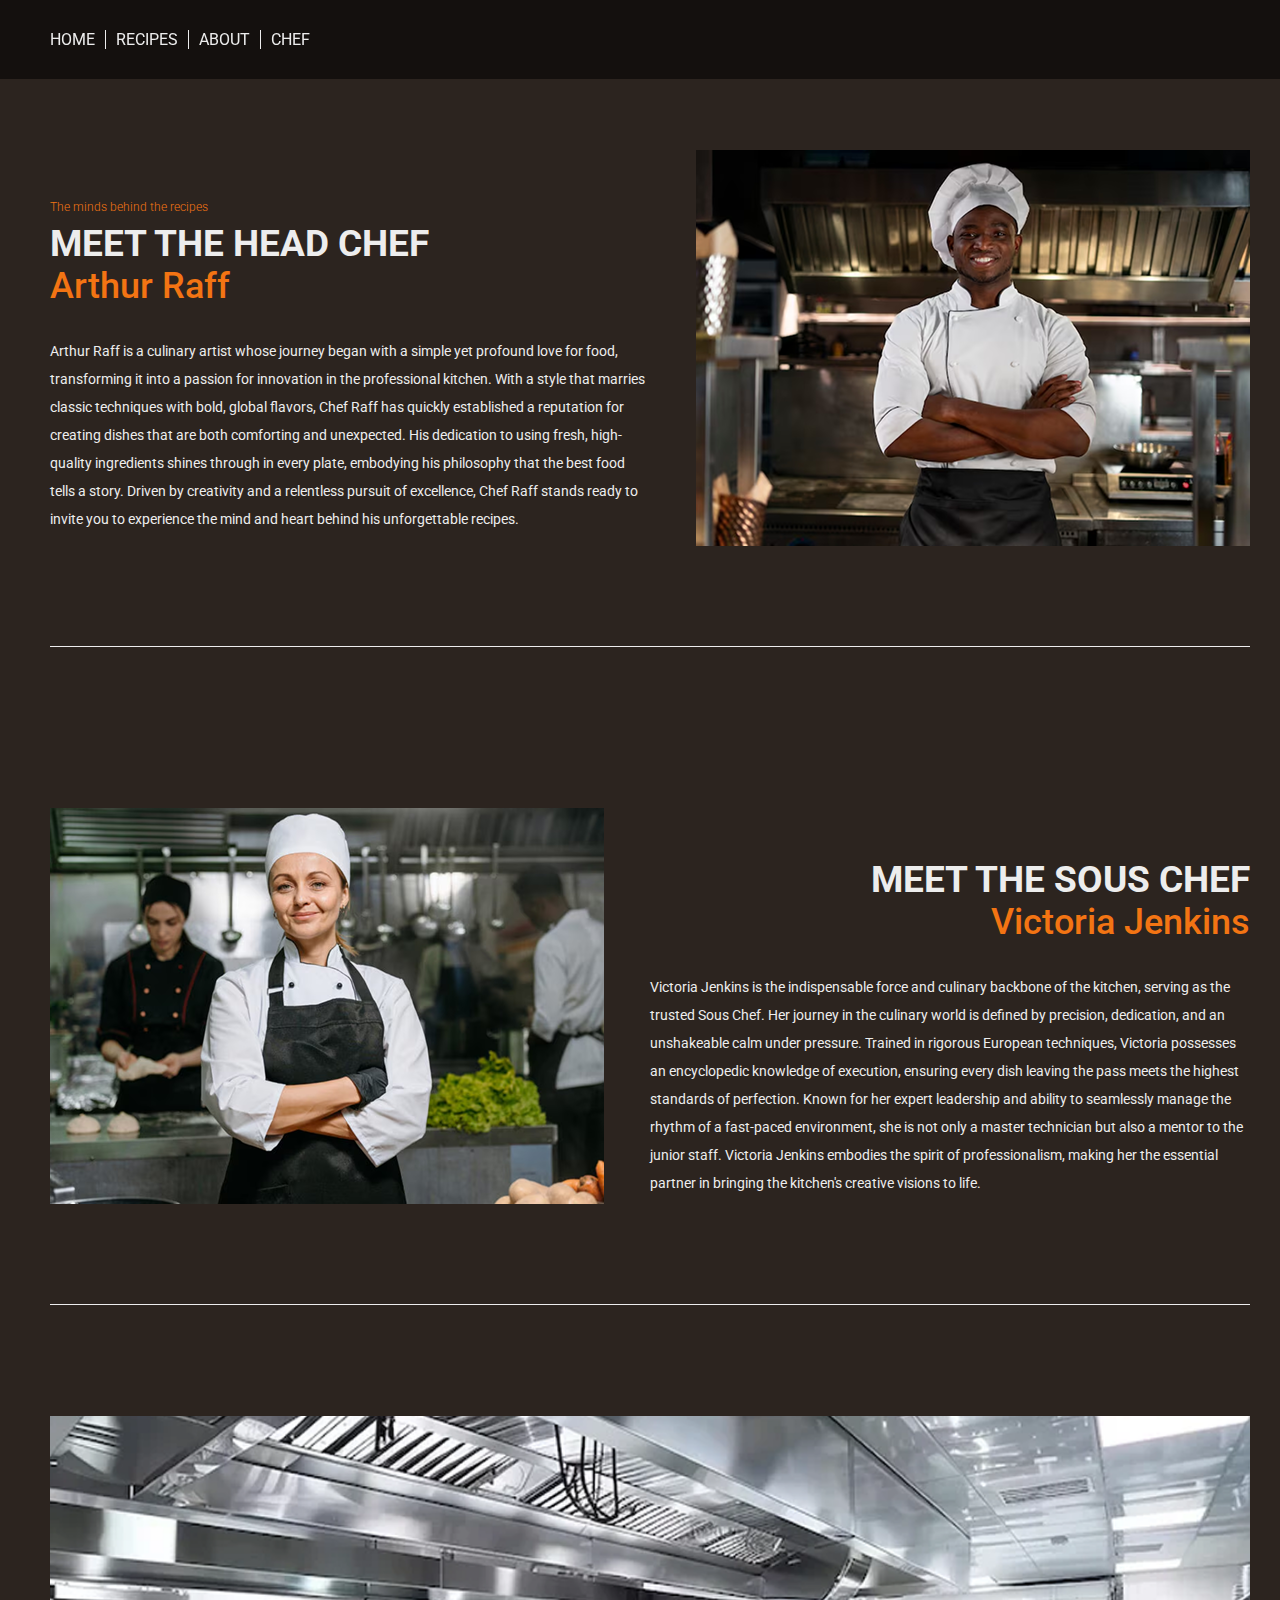
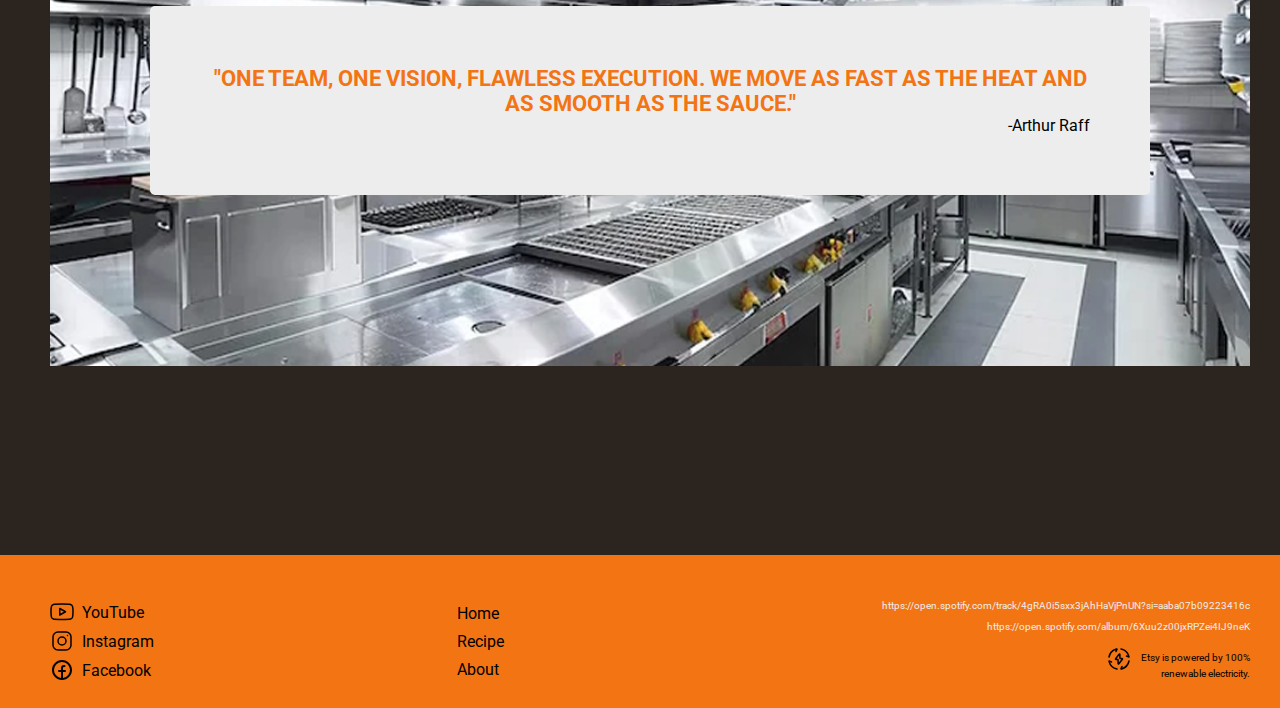
<file: chef.html>
<!DOCTYPE html>
<html lang="en">

<head>
    <meta charset="UTF-8">
    <meta name="viewport" content="width=device-width, initial-scale=1.0">
    <title>Chef Page</title>
    <link rel="stylesheet" href="css/main-page.css">
</head>

<body>
    <div class="container">
        <!--navigation-->
        <nav class="navigation fixed">
            <div class="menu-container">
                <ul>
                    <li>
                        <a href="index.html">Home</a>

                    </li>
                    <li>
                        <a href="recipe-details.html">Recipes</a>

                    </li>
                    <li>
                        <a href="search-page.html">About</a>

                    </li>
                    <li>
                        <a href="chef.html">Chef</a>

                    </li>
                </ul>

            </div>
        </nav>
        <!--header/hero area-->
        <header class="hero-chef">
            <div class="hero-container-chef">
                <div class="hero-text-chef">
                    <h4>The minds behind the recipes</h4>
                    <h1>MEET THE HEAD CHEF</h1>
                    <h2>Arthur Raff</h2>
                    <p>Arthur Raff is a culinary artist whose journey began with a simple yet profound love for food,
                        transforming it into a passion for innovation in the professional kitchen. With a style that
                        marries classic techniques with bold, global flavors, Chef Raff has quickly established a
                        reputation for creating dishes that are both comforting and unexpected. His dedication to using
                        fresh, high-quality ingredients shines through in every plate, embodying his philosophy that the
                        best food tells a story. Driven by creativity and a relentless pursuit of excellence, Chef Raff
                        stands ready to invite you to experience the mind and heart behind his unforgettable recipes.
                    </p>

                </div>
                <div class="hero_chef_image">
                    <img src="css/Img/chefh.png" alt="Chef">
                </div>

                <div class="chef_page_headline">

                </div>
            </div>
        </header>
        <!-- second chef -->
        <section class="hero-chef">

            <div class="hero-container-chef-sec">
                <div class="hero_chef_image_sec">
                    <img src="css/Img/chefs.png" alt="Chef Sous">
                </div>
                <div class="hero-text-chef-sec">
<div class="hero-text-chef-sec-top">
    <h1>MEET THE SOUS CHEF</h1>
                    <h2>Victoria Jenkins</h2>
</div>
                    
                    <p>Victoria Jenkins is the indispensable force and culinary backbone of the kitchen, serving as the
                        trusted Sous Chef. Her journey in the culinary world is defined by precision, dedication, and an
                        unshakeable calm under pressure. Trained in rigorous European techniques, Victoria possesses an
                        encyclopedic knowledge of execution, ensuring every dish leaving the pass meets the highest
                        standards of perfection. Known for her expert leadership and ability to seamlessly manage the
                        rhythm of a fast-paced environment, she is not only a master technician but also a mentor to the
                        junior staff. Victoria Jenkins embodies the spirit of professionalism, making her the essential
                        partner in bringing the kitchen's creative visions to life.
                    </p>

                </div>


                <div class="chef_page_headline">

                </div>
            </div>
        </section>

        <section class="section-kitchen">
            <div class="section-kitchen-image"> </div>
                <div class="section-kitchen-block">
                     <div class="section-kitchen-text">
                <h2>"ONE TEAM, ONE VISION, FLAWLESS EXECUTION. WE MOVE AS FAST AS THE HEAT AND AS SMOOTH AS THE SAUCE."</h2>
                <p>-Arthur Raff</p>
            </div>
                </div>
                
           
           
        
           
        </section>
   

    <!--footer-->
       <section class="footer">
            <div class="footer_block_color">
                <div class="footer_all">

                    <div class="footer_block_left">

                        <p><svg xmlns="http://www.w3.org/2000/svg" width="24" height="24" viewBox="0 0 24 24">
                                <path fill="none" stroke="currentColor" stroke-linejoin="round" stroke-miterlimit="10"
                                    stroke-width="1.5"
                                    d="M22.54 6.42a2.77 2.77 0 0 0-1.945-1.957C18.88 4 12 4 12 4s-6.88 0-8.595.463A2.77 2.77 0 0 0 1.46 6.42C1 8.148 1 11.75 1 11.75s0 3.602.46 5.33a2.77 2.77 0 0 0 1.945 1.958C5.121 19.5 12 19.5 12 19.5s6.88 0 8.595-.462a2.77 2.77 0 0 0 1.945-1.958c.46-1.726.46-5.33.46-5.33s0-3.602-.46-5.33ZM9.75 15.021V8.48l5.75 3.271z" />
                            </svg>YouTube</p>

                        <p> <svg xmlns="http://www.w3.org/2000/svg" width="24" height="24" viewBox="0 0 24 24">
                                <g fill="none" stroke="currentColor" stroke-width="1.5">
                                    <path stroke-linecap="round" stroke-linejoin="round"
                                        d="M12 16a4 4 0 1 0 0-8a4 4 0 0 0 0 8" />
                                    <path d="M3 16V8a5 5 0 0 1 5-5h8a5 5 0 0 1 5 5v8a5 5 0 0 1-5 5H8a5 5 0 0 1-5-5Z" />
                                    <path stroke-linecap="round" stroke-linejoin="round" d="m17.5 6.51l.01-.011" />
                                </g>
                            </svg>Instagram</p>


                        <p><svg xmlns="http://www.w3.org/2000/svg" width="24" height="24" viewBox="0 0 24 24">
                                <g fill="none" fill-rule="evenodd">
                                    <path
                                        d="m12.593 23.258l-.011.002l-.071.035l-.02.004l-.014-.004l-.071-.035q-.016-.005-.024.005l-.004.01l-.017.428l.005.02l.01.013l.104.074l.015.004l.012-.004l.104-.074l.012-.016l.004-.017l-.017-.427q-.004-.016-.017-.018m.265-.113l-.013.002l-.185.093l-.01.01l-.003.011l.018.43l.005.012l.008.007l.201.093q.019.005.029-.008l.004-.014l-.034-.614q-.005-.018-.02-.022m-.715.002a.02.02 0 0 0-.027.006l-.006.014l-.034.614q.001.018.017.024l.015-.002l.201-.093l.01-.008l.004-.011l.017-.43l-.003-.012l-.01-.01z" />
                                    <path fill="currentColor"
                                        d="M4 12a8 8 0 1 1 9 7.938V14h2a1 1 0 1 0 0-2h-2v-2a1 1 0 0 1 1-1h.5a1 1 0 1 0 0-2H14a3 3 0 0 0-3 3v2H9a1 1 0 1 0 0 2h2v5.938A8 8 0 0 1 4 12m8 10c5.523 0 10-4.477 10-10S17.523 2 12 2S2 6.477 2 12s4.477 10 10 10" />
                                </g>
                            </svg>Facebook</p>
                    </div>




                    <div class="footer_block_center">
                        <p>Home</p>
                        <p>Recipe</p>
                        <p>About</p>
                    </div>

                    <div class="footer_block_right">
                        <div class="footer_block_right_white">
                        <p>https://open.spotify.com/track/4gRA0i5sxx3jAhHaVjPnUN?si=aaba07b09223416c</p>
                        <p>https://open.spotify.com/album/6Xuu2z00jxRPZei4IJ9neK</p>
                           
                        </div>

                        <div class="footer_block_right_end_svg">
                            <svg xmlns="http://www.w3.org/2000/svg" width="24" height="24" viewBox="0 0 24 24">
                                    <g fill="none" stroke="currentColor" stroke-linecap="round" stroke-width="1.5">
                                        <path
                                            d="M2 10c.78-3.816 3.67-6.87 7.406-7.91c.314-.087.47-.131.555-.038c.085.094.022.248-.102.558L9 4.5M14 2c3.816.78 6.87 3.67 7.91 7.406c.087.314.131.47.038.555c-.094.085-.248.022-.558-.102L19.5 9m2.5 5c-.78 3.816-3.67 6.87-7.406 7.91c-.314.087-.47.131-.555.038c-.085-.094-.022-.248.102-.558L15 19.5M10 22c-3.816-.78-6.87-3.67-7.91-7.406c-.087-.314-.131-.47-.038-.555c.094-.085.248-.022.558.102L4.5 15" />
                                        <path stroke-linejoin="round"
                                            d="m8.613 11.665l3.499-4.492c.274-.351.787-.132.787.336v3.476c0 .28.2.508.449.508h1.702c.386 0 .592.514.337.842l-3.499 4.492c-.274.351-.787.132-.787-.336v-3.476c0-.28-.2-.508-.449-.508H8.95c-.386 0-.593-.514-.337-.842" />
                                    </g></svg>
                                    <div class="footer_block_right_end">
                                <p>Etsy is powered by 100% </p>
                               <p1> renewable electricity.</p1>
                        </div>
                    </div>


                    </div>
                </div>
            </div>
    </div>


    </div>

    </section>



</body>

</html>
</file>
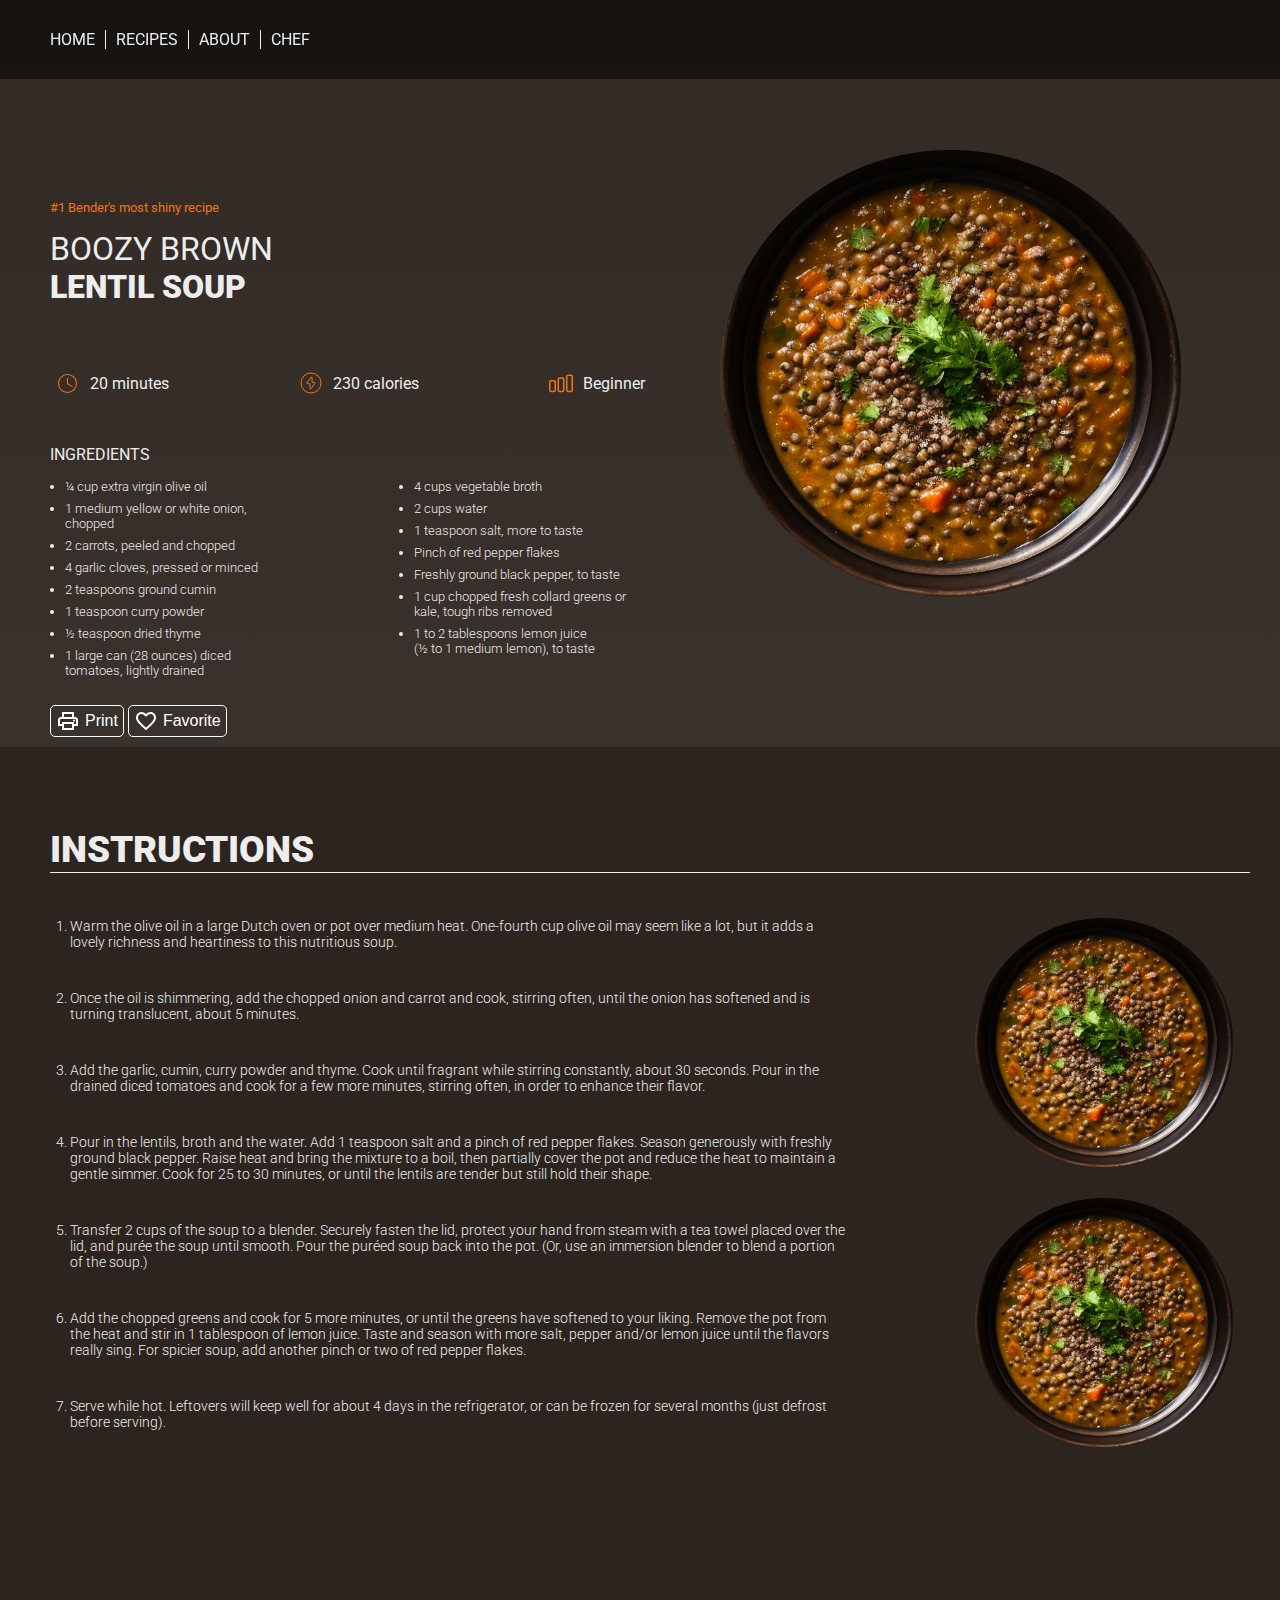
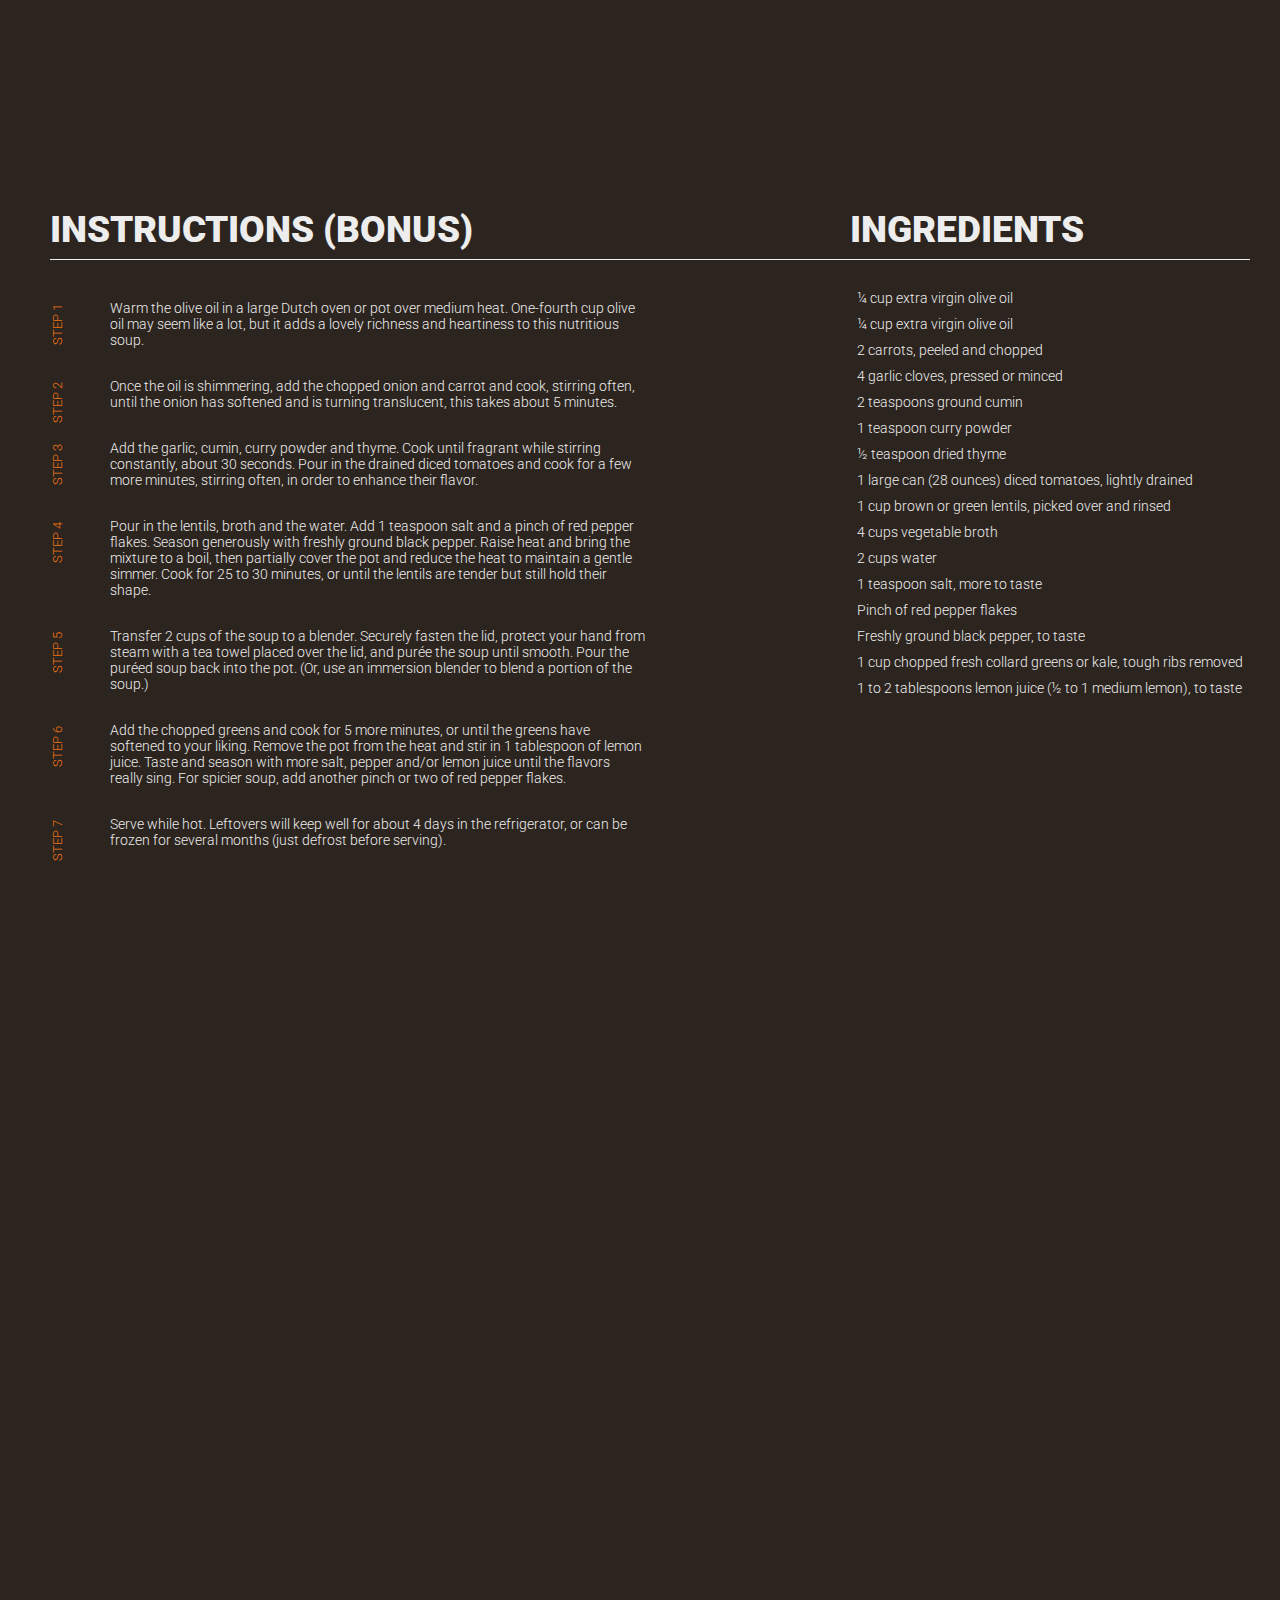
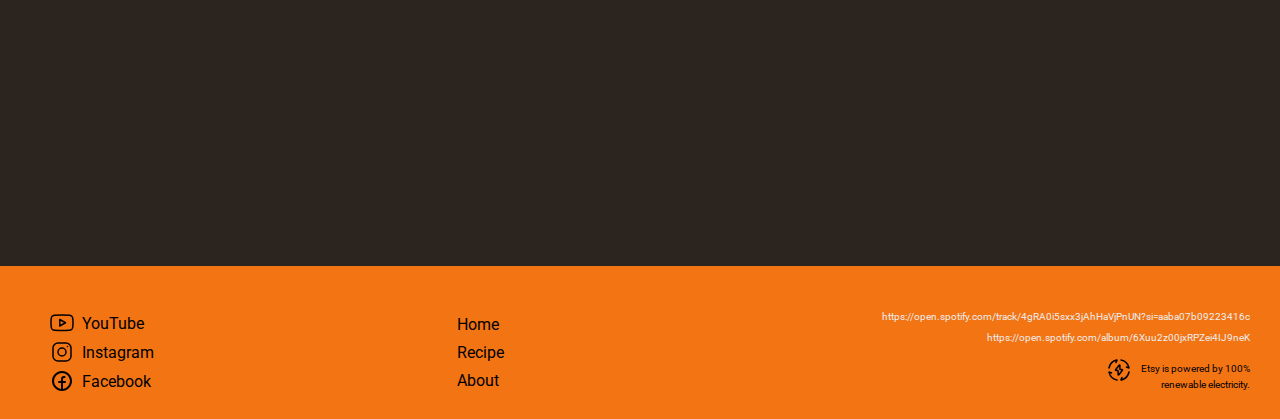
<file: recipe-details.html>
<!DOCTYPE html>
<html lang="en">

<head>
    <meta charset="UTF-8">
    <meta name="viewport" content="width=device-width, initial-scale=1.0">
    <title>Recipe details</title>
    <link rel="stylesheet" href="css/main-page.css">
</head>

<body>
    <div class="container">
        <!--navigation-->
        <nav class="navigation fixed">
            <div class="menu-container">
                <ul>
                   <li>
                        <a href="index.html">Home</a>

                    </li>
                    <li>
                        <a href="recipe-details.html">Recipes</a>

                    </li>
                    <li>
                        <a href="search-page.html">About</a>

                    </li>
                    <li>
                        <a href="chef.html">Chef</a>

                    </li>
                </ul>

            </div>
        </nav>
        <!--header/hero area-->
        <section class="hero_recipe">
            <div class="recipe-container">
                <div class="recipe-text">
                    <div class="top_orange_text">
                        <p>#1 Bender's most shiny recipe</p>
                    </div>

                    <h1>Boozy brown <br><span>Lentil soup</span></h1>
                    <div class="hero_recipe_svg">
                        <p><svg xmlns="http://www.w3.org/2000/svg" width="24" height="24" viewBox="0 0 24 24">
                                <path fill="#f37413"
                                    d="M11.5 3a9.5 9.5 0 0 1 9.5 9.5a9.5 9.5 0 0 1-9.5 9.5A9.5 9.5 0 0 1 2 12.5A9.5 9.5 0 0 1 11.5 3m0 1A8.5 8.5 0 0 0 3 12.5a8.5 8.5 0 0 0 8.5 8.5a8.5 8.5 0 0 0 8.5-8.5A8.5 8.5 0 0 0 11.5 4M11 7h1v5.42l4.7 2.71l-.5.87l-5.2-3z" />
                            </svg>
                            20 minutes</p>
                        <p><svg xmlns="http://www.w3.org/2000/svg" width="24" height="24" viewBox="0 0 24 24">
                                <g fill="none" stroke="#f37413" stroke-width="1">
                                    <circle cx="12" cy="12" r="10" />
                                    <path stroke-linecap="round" stroke-linejoin="round"
                                        d="m8.129 11.598l3.999-5.39c.313-.422.899-.16.899.402v4.172c0 .336.23.609.514.609h1.944c.442 0 .678.618.386 1.011l-3.999 5.39c-.313.422-.899.16-.899-.402v-4.172c0-.336-.23-.609-.514-.609H8.515c-.441 0-.677-.618-.385-1.011" />
                                </g>
                            </svg>230 calories</p>

                        <p><svg xmlns="http://www.w3.org/2000/svg" width="24" height="24" viewBox="0 0 56 56">
                                <path fill="#f37413"
                                    d="M44.849 49.456h5.95c3.438 0 5.201-1.653 5.201-4.914V13.07c0-3.262-1.763-4.937-5.2-4.937h-5.951c-3.438 0-5.201 1.675-5.201 4.937v31.47c0 3.263 1.762 4.915 5.2 4.915m.595-3.328c-1.697 0-2.292-.572-2.292-2.225V13.71c0-1.675.595-2.248 2.292-2.248h4.782c1.675 0 2.27.573 2.27 2.248v30.193c0 1.653-.595 2.226-2.27 2.226Zm-20.43 3.328h5.95c3.438 0 5.224-1.653 5.224-4.914V19.506c0-3.262-1.786-4.937-5.224-4.937h-5.95c-3.438 0-5.18 1.675-5.18 4.937v25.036c0 3.261 1.742 4.914 5.18 4.914m.595-3.328c-1.675 0-2.27-.572-2.27-2.225V20.145c0-1.675.595-2.248 2.27-2.248h4.782c1.697 0 2.292.573 2.292 2.248v23.758c0 1.653-.595 2.226-2.292 2.226ZM5.2 49.457h5.95c3.439 0 5.202-1.653 5.202-4.914V25.919c0-3.262-1.763-4.937-5.202-4.937H5.2c-3.437 0-5.2 1.675-5.2 4.938v18.623c0 3.261 1.763 4.914 5.201 4.914m.595-3.328c-1.697 0-2.292-.572-2.292-2.225V26.558c0-1.675.595-2.248 2.292-2.248h4.783c1.675 0 2.27.573 2.27 2.248v17.345c0 1.653-.595 2.226-2.27 2.226Z" />
                            </svg>Beginner</p>
                    </div>



                    <div class="recipe_block_ingredients">
                        <p>INGREDIENTS</p>
                        <div class="recipe_block_ingredients_first_list">

                            <ul>
                                <li>
                                    ¼ cup extra virgin olive oil
                                </li>
                                <li>
                                    1 medium yellow or white onion, chopped
                                </li>
                                <li>
                                    2 carrots, peeled and chopped
                                </li>
                                <li>
                                    4 garlic cloves, pressed or minced
                                </li>
                                <li>
                                    2 teaspoons ground cumin
                                </li>
                                <li>
                                    1 teaspoon curry powder
                                </li>
                                <li>
                                    ½ teaspoon dried thyme
                                </li>
                                <li>
                                    1 large can (28 ounces) diced tomatoes, lightly drained
                                </li>
                            </ul>


                            <ul>
                                <li>
                                    4 cups vegetable broth
                                </li>
                                <li>
                                    2 cups water
                                </li>
                                <li>
                                    1 teaspoon salt, more to taste
                                </li>
                                <li>
                                    Pinch of red pepper flakes
                                </li>
                                <li>
                                    Freshly ground black pepper, to taste
                                </li>
                                <li>
                                    1 cup chopped fresh collard greens or kale, tough ribs removed
                                </li>
                                <li>
                                    1 to 2 tablespoons lemon juice (½ to 1 medium lemon), to taste
                                </li>
                            </ul>
                        </div>
                        <div class="recipe_button">
                            <button>
                                <a href="PRINT"><svg xmlns="http://www.w3.org/2000/svg" width="24" height="24"
                                        viewBox="0 0 24 24">
                                        <path fill="currentColor"
                                            d="M16 8V5H8v3H6V3h12v5zM4 10h16zm14 2.5q.425 0 .713-.288T19 11.5t-.288-.712T18 10.5t-.712.288T17 11.5t.288.713t.712.287M16 19v-4H8v4zm2 2H6v-4H2v-6q0-1.275.875-2.137T5 8h14q1.275 0 2.138.863T22 11v6h-4zm2-6v-4q0-.425-.288-.712T19 10H5q-.425 0-.712.288T4 11v4h2v-2h12v2z" />
                                    </svg>Print</a>
                            </button>
                            <button>
                                <a href="PRINT"><svg xmlns="http://www.w3.org/2000/svg" width="24" height="24"
                                        viewBox="0 0 24 24">
                                        <path fill="currentColor"
                                            d="m12.1 18.55l-.1.1l-.11-.1C7.14 14.24 4 11.39 4 8.5C4 6.5 5.5 5 7.5 5c1.54 0 3.04 1 3.57 2.36h1.86C13.46 6 14.96 5 16.5 5c2 0 3.5 1.5 3.5 3.5c0 2.89-3.14 5.74-7.9 10.05M16.5 3c-1.74 0-3.41.81-4.5 2.08C10.91 3.81 9.24 3 7.5 3C4.42 3 2 5.41 2 8.5c0 3.77 3.4 6.86 8.55 11.53L12 21.35l1.45-1.32C18.6 15.36 22 12.27 22 8.5C22 5.41 19.58 3 16.5 3" />
                                    </svg>Favorite</a>
                            </button>
                        </div>

                    </div>
                </div>


    <div class="recipe_details_right">
        <div class="recipe_details_right_image">
          <img src="css/Img/bowl.png" alt="bowl">
        </div>
      </div>
            </div>

         

    </section>
        <section class="instructions_block">
            <div class="instructions_headline">
                INSTRUCTIONS
            </div>
            <div class="instructions_block_list">

                <ul>
                    <li>
                        Warm the olive oil in a large Dutch oven or pot over medium heat. One-fourth cup olive oil may
                        seem like a lot, but it adds a lovely richness and heartiness to this nutritious soup.
                    </li>
                    <li>
                        Once the oil is shimmering, add the chopped onion and carrot and cook, stirring often, until the
                        onion has softened and is turning translucent, about 5 minutes.
                    </li>
                    <li>
                        Add the garlic, cumin, curry powder and thyme. Cook until fragrant while stirring constantly,
                        about 30 seconds. Pour in the drained diced tomatoes and cook for a few more minutes, stirring
                        often, in order to enhance their flavor.
                    </li>
                    <li>
                        Pour in the lentils, broth and the water. Add 1 teaspoon salt and a pinch of red pepper flakes.
                        Season generously with freshly ground black pepper. Raise heat and bring the mixture to a boil,
                        then partially cover the pot and reduce the heat to maintain a gentle simmer. Cook for 25 to 30
                        minutes, or until the lentils are tender but still hold their shape.
                    </li>
                    <li>
                        Transfer 2 cups of the soup to a blender. Securely fasten the lid, protect your hand from steam
                        with a tea towel placed over the lid, and purée the soup until smooth. Pour the puréed soup back
                        into the pot. (Or, use an immersion blender to blend a portion of the soup.)
                    </li>
                    <li>
                        Add the chopped greens and cook for 5 more minutes, or until the greens have softened to your
                        liking. Remove the pot from the heat and stir in 1 tablespoon of lemon juice. Taste and season
                        with more salt, pepper and/or lemon juice until the flavors really sing. For spicier soup, add
                        another pinch or two of red pepper flakes.
                    </li>
                    <li>
                        Serve while hot. Leftovers will keep well for about 4 days in the refrigerator, or can be frozen
                        for several months (just defrost before serving).
                    </li>
                </ul>
       
            </div>     
            <div class="instructions_images">
        <div class="recipe_details_instructions_right_image">
          <img src="css/Img/bowl.png" alt="bowl">
        </div>
      
        <div class="recipe_details_instructions_right_image">
          <img src="css/Img/bowl.png" alt="bowl">
        </div>
            </div>        
         

        </section>

        <section class="instructions_ingredients">
            <div class="instructions_ingredients_headline">
                <span class="headline_left">INSTRUCTIONS (BONUS)</span>
                <span class="headline_right">INGREDIENTS</span>
            </div>
            

                <ul class="instructions_bonus_list">
                    <li><span class="step-list">STEP 1</span>
                        Warm the olive oil in a large Dutch oven or pot over medium heat. One-fourth cup olive oil may
                        seem like a lot, but it adds a lovely richness and heartiness to this nutritious soup.
                    </li>
                    <li><span class="step-list">STEP 2</span>
                        Once the oil is shimmering, add the chopped onion and carrot and cook, stirring often, until the
                        onion has softened and is turning translucent, this takes about 5 minutes.
                    </li>
                    <li><span class="step-list">STEP 3</span>
                        Add the garlic, cumin, curry powder and thyme. Cook until fragrant while stirring constantly,
                        about 30 seconds. Pour in the drained diced tomatoes and cook for a few more minutes, stirring
                        often, in order to enhance their flavor.
                    </li>
                    <li><span class="step-list">STEP 4</span>
                        Pour in the lentils, broth and the water. Add 1 teaspoon salt and a pinch of red pepper flakes.
                        Season generously with freshly ground black pepper. Raise heat and bring the mixture to a boil,
                        then partially cover the pot and reduce the heat to maintain a gentle simmer. Cook for 25 to 30
                        minutes, or until the lentils are tender but still hold their shape.
                    </li>
                    <li><span class="step-list">STEP 5</span>
                        Transfer 2 cups of the soup to a blender. Securely fasten the lid, protect your hand from steam
                        with a tea towel placed over the lid, and purée the soup until smooth. Pour the puréed soup back
                        into the pot. (Or, use an immersion blender to blend a portion of the soup.)
                    </li>
                    <li><span class="step-list">STEP 6</span>
                        Add the chopped greens and cook for 5 more minutes, or until the greens have softened to your
                        liking. Remove the pot from the heat and stir in 1 tablespoon of lemon juice. Taste and season
                        with more salt, pepper and/or lemon juice until the flavors really sing. For spicier soup, add
                        another pinch or two of red pepper flakes.
                    </li>
                    <li><span class="step-list">STEP 7</span>
                        Serve while hot. Leftovers will keep well for about 4 days in the refrigerator, or can be frozen
                        for several months (just defrost before serving).
                    </li>

                </ul>
            
<div class="ingredients_list">
    <ul>
        <li>
¼ cup extra virgin olive oil
        </li>
         <li>
            ¼ cup extra virgin olive oil
        </li>
         <li>
            2 carrots, peeled and chopped
        </li>
         <li>
           4 garlic cloves, pressed or minced
        </li>
         <li>
            2 teaspoons ground cumin
        </li>
         <li>
            1 teaspoon curry powder
        </li>
         <li>
            ½ teaspoon dried thyme
        </li>
         <li>
            1 large can (28 ounces) diced tomatoes, lightly drained
        </li>
         <li>
            1 cup brown or green lentils, picked over and rinsed

        </li>
         <li>
            4 cups vegetable broth

        </li>
         <li>
            2 cups water

        </li>
         <li>
            1 teaspoon salt, more to taste

        </li>
         <li>
            Pinch of red pepper flakes

        </li>
         <li>
            Freshly ground black pepper, to taste

        </li>
         <li>
            1 cup chopped fresh collard greens or kale, tough ribs removed

        </li>
         <li>
            1 to 2 tablespoons lemon juice (½ to 1 medium lemon), to taste

        </li>

    </ul>
    
</div>
       
            




        </section>

        <!--footer-->
        <section class="footer">
            <div class="footer_block_color">
                <div class="footer_all">

                    <div class="footer_block_left">

                        <p><svg xmlns="http://www.w3.org/2000/svg" width="24" height="24" viewBox="0 0 24 24">
                                <path fill="none" stroke="currentColor" stroke-linejoin="round" stroke-miterlimit="10"
                                    stroke-width="1.5"
                                    d="M22.54 6.42a2.77 2.77 0 0 0-1.945-1.957C18.88 4 12 4 12 4s-6.88 0-8.595.463A2.77 2.77 0 0 0 1.46 6.42C1 8.148 1 11.75 1 11.75s0 3.602.46 5.33a2.77 2.77 0 0 0 1.945 1.958C5.121 19.5 12 19.5 12 19.5s6.88 0 8.595-.462a2.77 2.77 0 0 0 1.945-1.958c.46-1.726.46-5.33.46-5.33s0-3.602-.46-5.33ZM9.75 15.021V8.48l5.75 3.271z" />
                            </svg>YouTube</p>

                        <p> <svg xmlns="http://www.w3.org/2000/svg" width="24" height="24" viewBox="0 0 24 24">
                                <g fill="none" stroke="currentColor" stroke-width="1.5">
                                    <path stroke-linecap="round" stroke-linejoin="round"
                                        d="M12 16a4 4 0 1 0 0-8a4 4 0 0 0 0 8" />
                                    <path d="M3 16V8a5 5 0 0 1 5-5h8a5 5 0 0 1 5 5v8a5 5 0 0 1-5 5H8a5 5 0 0 1-5-5Z" />
                                    <path stroke-linecap="round" stroke-linejoin="round" d="m17.5 6.51l.01-.011" />
                                </g>
                            </svg>Instagram</p>


                        <p><svg xmlns="http://www.w3.org/2000/svg" width="24" height="24" viewBox="0 0 24 24">
                                <g fill="none" fill-rule="evenodd">
                                    <path
                                        d="m12.593 23.258l-.011.002l-.071.035l-.02.004l-.014-.004l-.071-.035q-.016-.005-.024.005l-.004.01l-.017.428l.005.02l.01.013l.104.074l.015.004l.012-.004l.104-.074l.012-.016l.004-.017l-.017-.427q-.004-.016-.017-.018m.265-.113l-.013.002l-.185.093l-.01.01l-.003.011l.018.43l.005.012l.008.007l.201.093q.019.005.029-.008l.004-.014l-.034-.614q-.005-.018-.02-.022m-.715.002a.02.02 0 0 0-.027.006l-.006.014l-.034.614q.001.018.017.024l.015-.002l.201-.093l.01-.008l.004-.011l.017-.43l-.003-.012l-.01-.01z" />
                                    <path fill="currentColor"
                                        d="M4 12a8 8 0 1 1 9 7.938V14h2a1 1 0 1 0 0-2h-2v-2a1 1 0 0 1 1-1h.5a1 1 0 1 0 0-2H14a3 3 0 0 0-3 3v2H9a1 1 0 1 0 0 2h2v5.938A8 8 0 0 1 4 12m8 10c5.523 0 10-4.477 10-10S17.523 2 12 2S2 6.477 2 12s4.477 10 10 10" />
                                </g>
                            </svg>Facebook</p>
                    </div>




                    <div class="footer_block_center">
                        <p>Home</p>
                        <p>Recipe</p>
                        <p>About</p>
                    </div>

                    <div class="footer_block_right">
                        <div class="footer_block_right_white">
                        <p>https://open.spotify.com/track/4gRA0i5sxx3jAhHaVjPnUN?si=aaba07b09223416c</p>
                        <p>https://open.spotify.com/album/6Xuu2z00jxRPZei4IJ9neK</p>
                           
                        </div>

                        <div class="footer_block_right_end_svg">
                            <svg xmlns="http://www.w3.org/2000/svg" width="24" height="24" viewBox="0 0 24 24">
                                    <g fill="none" stroke="currentColor" stroke-linecap="round" stroke-width="1.5">
                                        <path
                                            d="M2 10c.78-3.816 3.67-6.87 7.406-7.91c.314-.087.47-.131.555-.038c.085.094.022.248-.102.558L9 4.5M14 2c3.816.78 6.87 3.67 7.91 7.406c.087.314.131.47.038.555c-.094.085-.248.022-.558-.102L19.5 9m2.5 5c-.78 3.816-3.67 6.87-7.406 7.91c-.314.087-.47.131-.555.038c-.085-.094-.022-.248.102-.558L15 19.5M10 22c-3.816-.78-6.87-3.67-7.91-7.406c-.087-.314-.131-.47-.038-.555c.094-.085.248-.022.558.102L4.5 15" />
                                        <path stroke-linejoin="round"
                                            d="m8.613 11.665l3.499-4.492c.274-.351.787-.132.787.336v3.476c0 .28.2.508.449.508h1.702c.386 0 .592.514.337.842l-3.499 4.492c-.274.351-.787.132-.787-.336v-3.476c0-.28-.2-.508-.449-.508H8.95c-.386 0-.593-.514-.337-.842" />
                                    </g></svg>
                                    <div class="footer_block_right_end">
                                <p>Etsy is powered by 100% </p>
                               <p1> renewable electricity.</p1>
                        </div>
                    </div>


                    </div>
                </div>
            </div>
    </div>


    </div>

    </section>

</body>

</html>
</file>
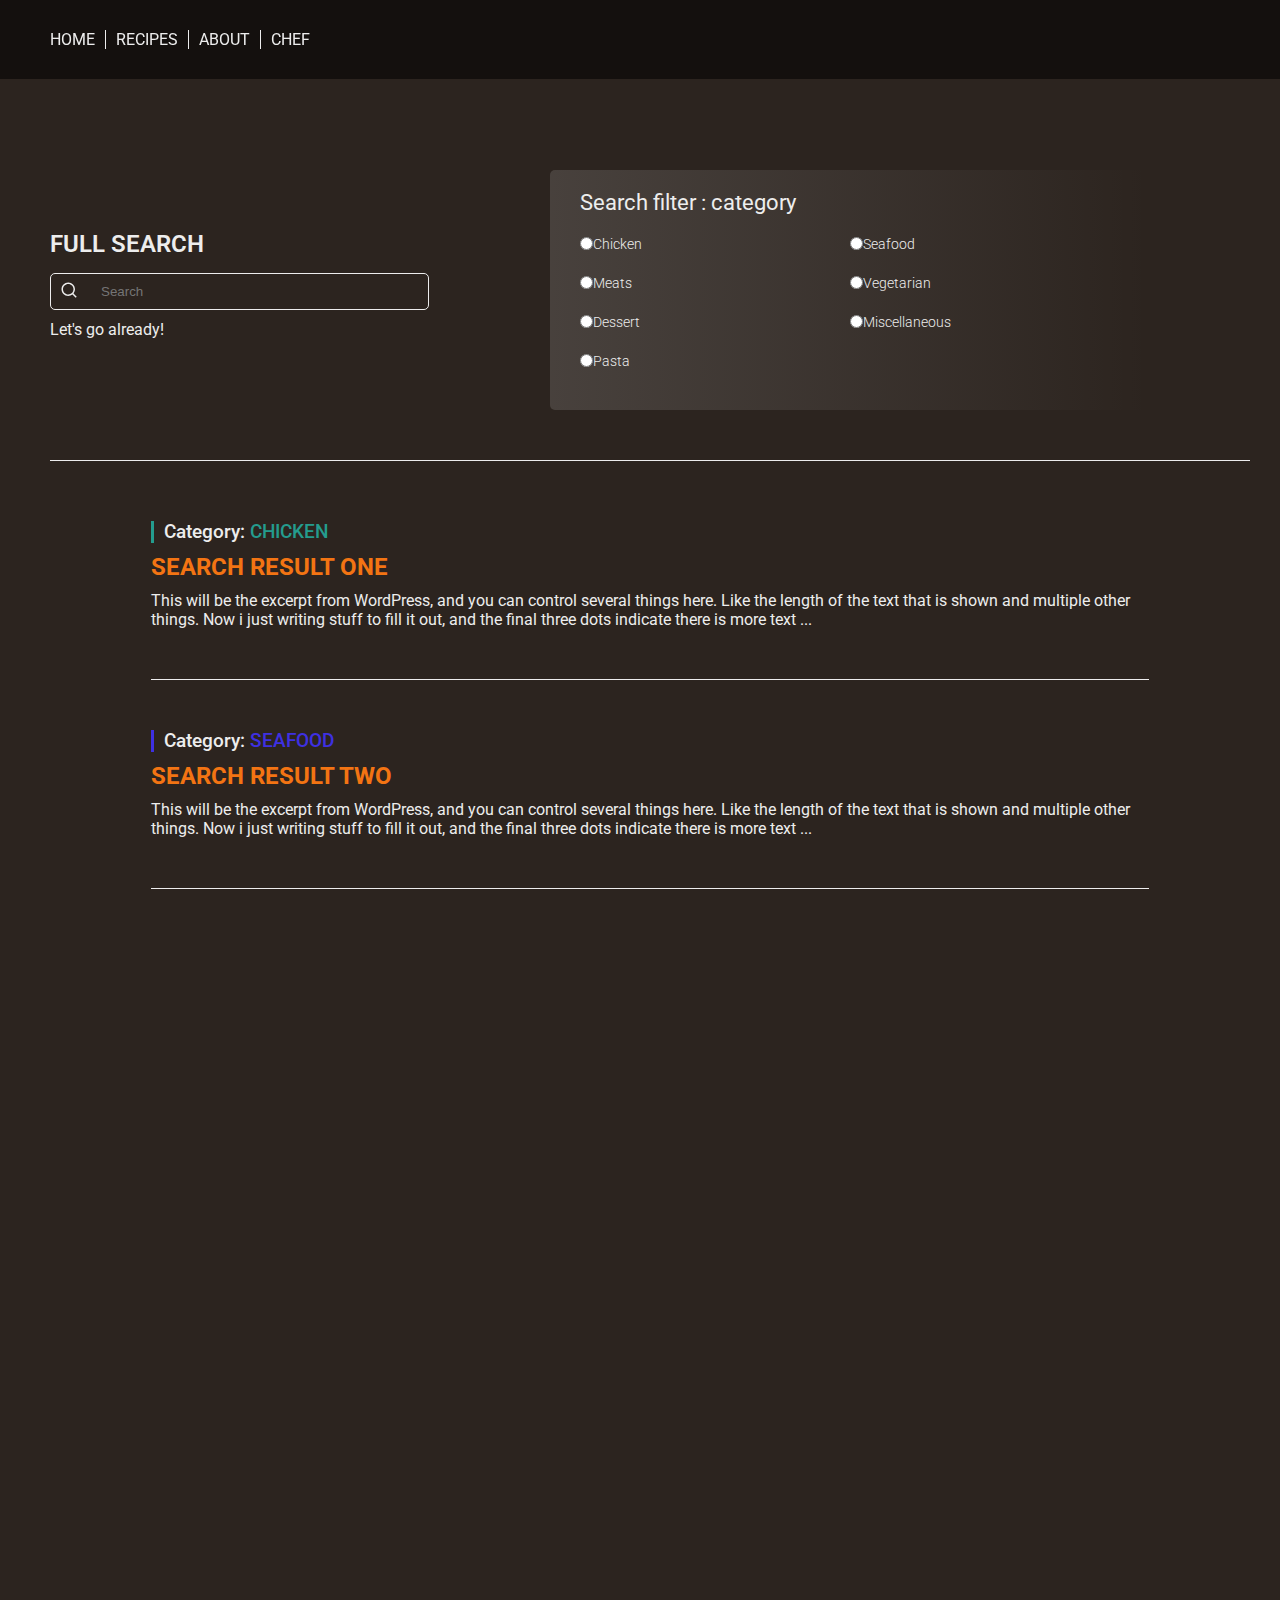
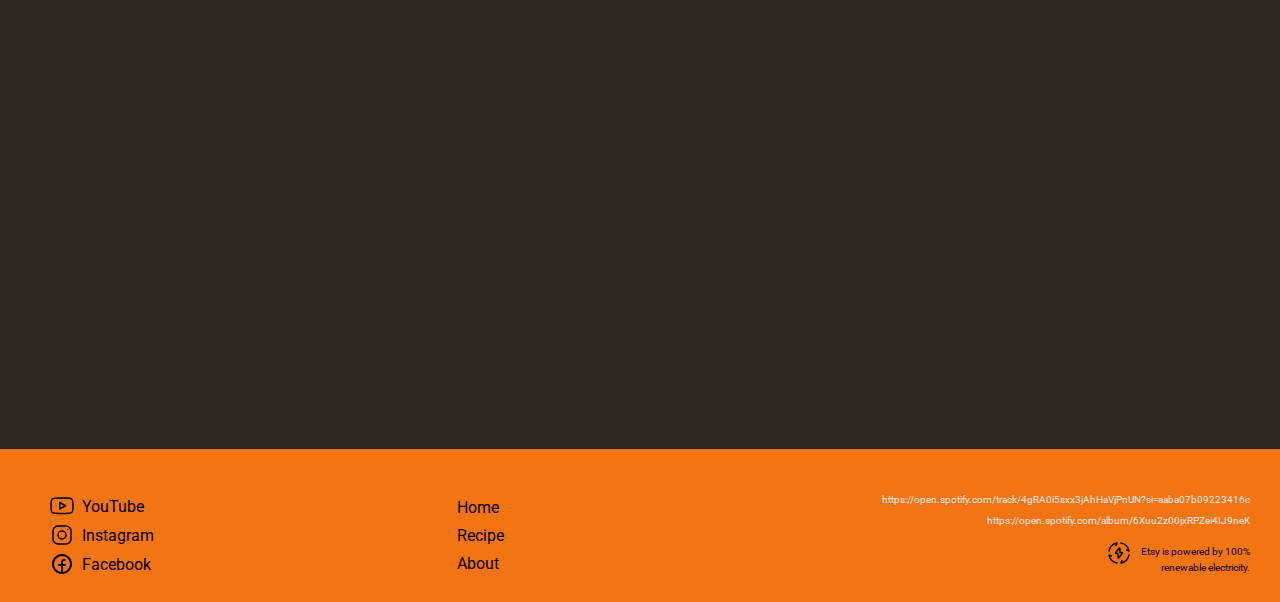
<file: search-page.html>
<!DOCTYPE html>
<html lang="en">

<head>
    <meta charset="UTF-8">
    <meta name="viewport" content="width=device-width, initial-scale=1.0">
    <title>Search Page</title>
    <link rel="stylesheet" href="css/main-page.css">
</head>

<body>
    <div class="container">
        <!--navigation-->
        <nav class="navigation fixed">
            <div class="menu-container">
                <ul>
                  <li>
                        <a href="index.html">Home</a>

                    </li>
                    <li>
                        <a href="recipe-details.html">Recipes</a>

                    </li>
                    <li>
                        <a href="search-page.html">About</a>

                    </li>
                    <li>
                        <a href="chef.html">Chef</a>

                    </li>
                </ul>

            </div>
        </nav>
        <!--header/hero area-->
        <header class="hero-searchpage">
            <div class="hero-container-searchpage">
                <!-- <div class="hero-text">
                    <p>#1 Bender's most shiny recipe</p>
                    <h1>Boozy brown <br><span>Lentil soup</span></h1>
                    <p>40% healthy</p>

                </div> -->
                <div class="search-box-searchpage">
                    <div class="fullsearch-headline">
                        Full Search
                    </div>
<svg xmlns="http://www.w3.org/2000/svg" width="18" height="18" viewBox="0 0 24 24" class="search-icon">
                        <path fill="currentColor"
                            d="m18.031 16.617l4.283 4.282l-1.415 1.415l-4.282-4.283A8.96 8.96 0 0 1 11 20c-4.968 0-9-4.032-9-9s4.032-9 9-9s9 4.032 9 9a8.96 8.96 0 0 1-1.969 5.617m-2.006-.742A6.98 6.98 0 0 0 18 11c0-3.867-3.133-7-7-7s-7 3.133-7 7s3.133 7 7 7a6.98 6.98 0 0 0 4.875-1.975z" />
                    </svg>
                    <input type="search" name="" id="" class="search-input-searchpage" placeholder="Search">
                    <p>Let's go already!</p>

                </div>
                <div class="filter-category-checkbox">
                    <h3>Search filter : category</h3>
                    <label>
                        <input type="radio" name="category" id="chicken" value="chicken">
                        Chicken
                    </label>
                    <label>
                        <input type="radio" name="category" id="seafood" value="seafood">
                        Seafood
                    </label>
                    <label>
                        <input type="radio" name="category" id="meats" value="meats">
                        Meats
                    </label>
                    <label>
                        <input type="radio" name="category" id="veg" value="veg">
                        Vegetarian
                    </label>
                    <label>
                        <input type="radio" name="category" id="dessert" value="dessert">
                        Dessert
                    </label>
                    <label>
                        <input type="radio" name="category" id="misc" value="misc">
                        Miscellaneous
                    </label>
                    <label>
                        <input type="radio" name="category" id="pasta" value="pasta">
                        Pasta
                    </label>

                </div>

            </div>
        </header>

        
<section class="search_results">
    <div class="search_page_headline">
           
        </div>
    <div class="serp">
          
            <div class="serp-container">
                
               
                <!-- each result based on search start -->
                <div class="serp-item">
                    <h3><a data-category="chicken"></a>Category: <span data-category="chicken">CHICKEN</span></h3>
                    <h2>Search result one</h2>
                    <p>This will be the excerpt from WordPress, and you can control several things here. Like the length of the text that is shown and multiple other things. Now i just writing stuff to fill it out, and the final three dots indicate there is more text ... </p>
                </div>
                <!-- each result based on search end -->
                   <div class="search_page_headline_two">
           
        </div>

                <!-- each result based on search start -->
                <div class="serp-item">
                    <h3><a data-category="seafood"></a>Category: <span data-category="seafood">SEAFOOD</span></h3>
                    <h2>Search result two</h2>
                    <p>This will be the excerpt from WordPress, and you can control several things here. Like the length of the text that is shown and multiple other things. Now i just writing stuff to fill it out, and the final three dots indicate there is more text ... </p>
                </div>
                     <div class="search_page_headline_three">
           
        </div>
                <!-- each result based on search end -->

            </div>
        </div>
</section>
        

        <!--footer-->
       <section class="footer">
            <div class="footer_block_color">
                <div class="footer_all">

                    <div class="footer_block_left">

                        <p><svg xmlns="http://www.w3.org/2000/svg" width="24" height="24" viewBox="0 0 24 24">
                                <path fill="none" stroke="currentColor" stroke-linejoin="round" stroke-miterlimit="10"
                                    stroke-width="1.5"
                                    d="M22.54 6.42a2.77 2.77 0 0 0-1.945-1.957C18.88 4 12 4 12 4s-6.88 0-8.595.463A2.77 2.77 0 0 0 1.46 6.42C1 8.148 1 11.75 1 11.75s0 3.602.46 5.33a2.77 2.77 0 0 0 1.945 1.958C5.121 19.5 12 19.5 12 19.5s6.88 0 8.595-.462a2.77 2.77 0 0 0 1.945-1.958c.46-1.726.46-5.33.46-5.33s0-3.602-.46-5.33ZM9.75 15.021V8.48l5.75 3.271z" />
                            </svg>YouTube</p>

                        <p> <svg xmlns="http://www.w3.org/2000/svg" width="24" height="24" viewBox="0 0 24 24">
                                <g fill="none" stroke="currentColor" stroke-width="1.5">
                                    <path stroke-linecap="round" stroke-linejoin="round"
                                        d="M12 16a4 4 0 1 0 0-8a4 4 0 0 0 0 8" />
                                    <path d="M3 16V8a5 5 0 0 1 5-5h8a5 5 0 0 1 5 5v8a5 5 0 0 1-5 5H8a5 5 0 0 1-5-5Z" />
                                    <path stroke-linecap="round" stroke-linejoin="round" d="m17.5 6.51l.01-.011" />
                                </g>
                            </svg>Instagram</p>


                        <p><svg xmlns="http://www.w3.org/2000/svg" width="24" height="24" viewBox="0 0 24 24">
                                <g fill="none" fill-rule="evenodd">
                                    <path
                                        d="m12.593 23.258l-.011.002l-.071.035l-.02.004l-.014-.004l-.071-.035q-.016-.005-.024.005l-.004.01l-.017.428l.005.02l.01.013l.104.074l.015.004l.012-.004l.104-.074l.012-.016l.004-.017l-.017-.427q-.004-.016-.017-.018m.265-.113l-.013.002l-.185.093l-.01.01l-.003.011l.018.43l.005.012l.008.007l.201.093q.019.005.029-.008l.004-.014l-.034-.614q-.005-.018-.02-.022m-.715.002a.02.02 0 0 0-.027.006l-.006.014l-.034.614q.001.018.017.024l.015-.002l.201-.093l.01-.008l.004-.011l.017-.43l-.003-.012l-.01-.01z" />
                                    <path fill="currentColor"
                                        d="M4 12a8 8 0 1 1 9 7.938V14h2a1 1 0 1 0 0-2h-2v-2a1 1 0 0 1 1-1h.5a1 1 0 1 0 0-2H14a3 3 0 0 0-3 3v2H9a1 1 0 1 0 0 2h2v5.938A8 8 0 0 1 4 12m8 10c5.523 0 10-4.477 10-10S17.523 2 12 2S2 6.477 2 12s4.477 10 10 10" />
                                </g>
                            </svg>Facebook</p>
                    </div>




                    <div class="footer_block_center">
                        <p>Home</p>
                        <p>Recipe</p>
                        <p>About</p>
                    </div>

                    <div class="footer_block_right">
                        <div class="footer_block_right_white">
                        <p>https://open.spotify.com/track/4gRA0i5sxx3jAhHaVjPnUN?si=aaba07b09223416c</p>
                        <p>https://open.spotify.com/album/6Xuu2z00jxRPZei4IJ9neK</p>
                           
                        </div>

                        <div class="footer_block_right_end_svg">
                            <svg xmlns="http://www.w3.org/2000/svg" width="24" height="24" viewBox="0 0 24 24">
                                    <g fill="none" stroke="currentColor" stroke-linecap="round" stroke-width="1.5">
                                        <path
                                            d="M2 10c.78-3.816 3.67-6.87 7.406-7.91c.314-.087.47-.131.555-.038c.085.094.022.248-.102.558L9 4.5M14 2c3.816.78 6.87 3.67 7.91 7.406c.087.314.131.47.038.555c-.094.085-.248.022-.558-.102L19.5 9m2.5 5c-.78 3.816-3.67 6.87-7.406 7.91c-.314.087-.47.131-.555.038c-.085-.094-.022-.248.102-.558L15 19.5M10 22c-3.816-.78-6.87-3.67-7.91-7.406c-.087-.314-.131-.47-.038-.555c.094-.085.248-.022.558.102L4.5 15" />
                                        <path stroke-linejoin="round"
                                            d="m8.613 11.665l3.499-4.492c.274-.351.787-.132.787.336v3.476c0 .28.2.508.449.508h1.702c.386 0 .592.514.337.842l-3.499 4.492c-.274.351-.787.132-.787-.336v-3.476c0-.28-.2-.508-.449-.508H8.95c-.386 0-.593-.514-.337-.842" />
                                    </g></svg>
                                    <div class="footer_block_right_end">
                                <p>Etsy is powered by 100% </p>
                               <p1> renewable electricity.</p1>
                        </div>
                    </div>


                    </div>
                </div>
            </div>
    </div>


    </div>

    </section>










</body>

</html>
</file>
<file: css/main-page.css>
@import url('https://fonts.googleapis.com/css2?family=Merriweather:ital,opsz,wght@0,18..144,300..900;1,18..144,300..900&family=Roboto:ital,wght@0,100..900;1,100..900&display=swap');
:root {
    /* Dimensions */
    --width-full: 100%;
    --width-12col: 1200px;

    /* grid settings*/
    --grid-gap: 10px;
    --padding-default: 20px;

    /* colors */
    --background-color-navigation: #00000088; 
    --background-color-light: #ededed;
    --background-color-dark-bg: #2c241f;
    --primary-color: #f37413;
    --color-white: #ffffff;
    --color-black: #373737;
    --color-light: #ebebeb;
    --color-grey: #ffffffb3;

    /* Color swatches*/
    --category-seafood: #3e30e2;
    --category-chicken: #249c8e;
    --category-meats: #d09189;
    --category-veg: #298f3f;
    --category-dessert: #9374eb;
    --category-misc: #9a951e;
    --category-pasta: #bf5b23;



}

/* reset css */

* {
    margin: 0;
    padding: 0;
    box-sizing: border-box; 

}
body, html {
    width: var(--width-full);
    font-family: "Roboto", sans-serif;
    position: relative;
    background-color: var(--background-color-dark-bg);
    
}

.navigation, .hero, .image_section, .footer {
    width: var(--width-full);
}

.todays_recipes, .categories, .content_area {
width: var(--width-12col);
}

.container {
    display: grid;
    grid-template-rows: auto;
    gap: var(--grid-gap);
    width: var(--width-full);
}

.navigation {
    background-color: var(--background-color-navigation);
    padding:30px 0 30px 0;
    position: absolute;
    z-index: 10;
    width: var(--width-full);
    display: flex;
    justify-content: center;
    align-items: center;
}

.navigation.fixed {
position:fixed;
top:0;
width: 100%;
z-index: 1000;
}

.menu-container {
    width: var(--width-12col);
}

.menu-container ul {
display:flex;
list-style-type: none;
}

.menu-container a {
padding: 0 10px;
text-decoration: none;
color: var(--background-color-light);
text-transform: uppercase;

}

.menu-container ul li {
    border-right: 1px solid var(--background-color-light);
}

.menu-container ul li:last-child {
    border-right: none;
}

.menu-container ul li a:hover{
    color: var(--primary-color);

}

.clicked  {
color: var(--primary-color) !important;
}
.hero {
    background-image: url('Img/soup.png');
    min-height: 600px;
    height: auto;
    background-size: cover;
    background-position: center;
    display: flex;
    justify-content: center;
    position: relative;
    color: var(--background-color-light);
    margin: 0;
    border-bottom: 1px solid var(--background-color-dark-bg);



}

.hero-container {
    display: grid;
    grid-template-columns: repeat(12, 1fr);
    grid-template-rows: auto auto auto;
    gap: var(--grid-gap);
    width: var(--width-12col);
    height: 100%;

}

.hero-text {
    grid-column: 1 / span 4;
    grid-row: 1;
    margin: 200px 0 0 0;
}

.hero-text h1 {
    padding: 0; /*redundant*/
    margin: 15px 0 15px 0;
    font-size: 32px;
    text-transform: uppercase;
    font-weight: 400;
}

.hero-text h1 span {
    font-weight: 900;
    font-size: 32px;
}

.hero-text p {
    font-size: 14px;
}

.search-box {
grid-column: 2 / span 3;
grid-row: 2;
margin: 60px 0 0 0;
}


.search-icon {
position: absolute;
margin-left: 10px;
margin-top: 8px;

}

.search-input {
    background-color: transparent;
    padding: 10px 20px 10px 40px;
    border: 1px solid var(--background-color-light);
    border-radius: 5px;
    outline: none;
    color: var(--background-color-light);
    margin: 0 0 15px 0;
}

.search-input::placeholder {
color: var(--background-color-light);
}

/* Todays recipes area start */
.todays_recipes {
    width: var(--width-12col);
    height: fit-content;
    display: grid;
    grid-template-columns: 1;
    grid-template-rows: 130px auto;
    gap: var(--grid-gap);
    box-sizing: border-box;
    margin: 0 auto;
}


.todays_recipes_headline {
width: 100%;
color: var(--background-color-light);
height: 45px;
border-bottom: 1px solid var(--background-color-light);
margin: 70px 0 0 0;
font-size: 37px;
text-transform: uppercase;
font-weight: 900;

}

.todays_recipes_content_block_image img {
height: 200px;
width: 100%;
background-size: cover;
background-position: center;
border-radius: 5px 5px 0 0;
}

.todays_recipes_content {
    display: grid;
    grid-template-columns: repeat(4, 1fr);
    gap: var(--grid-gap);
    height: fit-content;
    width: var(--width-12col);
    box-sizing: border-box;

}

.todays_recipes_content_block {
    background-color: var(--background-color-light);
    border-radius: 5px;
    position: relative;
    display: flex;
    flex-direction: column;
}

.todays_recipes_content_block_text {
    padding: 20px;
    color: var(--color-black);
    display: flex;
    flex-direction: column;
    justify-content: space-between;
}

.todays_recipes_content_block_text h5 {
    font-size: 20px;
    font-weight: 700;
    margin: 0 0 10px 0;
    text-transform: uppercase;

}

.todays_recipes_content_block_text p {
    font-size: 16px;

}

.todays_recipes_content_block_bottom_area {
    display: flex;
    justify-content: space-between;
    margin: 20px 0 0 0;

}

.todays_recipes_content_block_bottom_area_left {
    display: flex;
    flex-direction: column;
    justify-content: space-between;
    padding: 0 0 0 10px;

}

.todays_recipes_content_block_bottom_area_left p {
font-size: 12px;
font-weight: 300;
text-transform: uppercase;
}

.todays_recipes_content_block_bottom_area_left p:last-child {
font-weight: 800;
}

.todays_recipes_content_block_bottom_area_right_button button {
    background-color: var(--color-black);
    border:1px solid var(--color-grey);
    border-radius: 5px;
    font-size: 14px;
    font-weight: 700;
    padding: 6px 12px;

}

.todays_recipes_content_block_bottom_area_right_button button a {
color: var(--color-white);
text-decoration: none;
text-transform: uppercase;
font-size: 12px;
font-weight: 400;
}

/* data-categories colors start*/
div[data-category="seafood"]  {
    border-left: 1px solid var(--category-seafood);
}
div[data-category="seafood1"] {
    color: var(--category-seafood);
}
 p[data-category="seafood"], span[data-category="seafood"]  {
color: var(--category-seafood);
 }

 a[data-category="seafood"] {
    border-left: 3px solid var(--category-seafood);
}
 
/* data-categories colors end*/

/* data-categories colors start*/
div[data-category="chicken"] {
    border-left: 1px solid var(--category-chicken);
}
a[data-category="chicken"] {
    border-left: 3px solid var(--category-chicken);
}
div[data-category="chicken1"] {
color: var(--category-chicken);
 }
 p[data-category="chicken"],  span[data-category="chicken"]{
color: var(--category-chicken);
 }
/* data-categories colors end*/

/* data-categories colors start*/
div[data-category="dessert"] {
    border-left: 1px solid var(--category-dessert);
}
div[data-category="dessert1"] {
color: var(--category-dessert);
 }
 p[data-category="dessert"] {
color: var(--category-dessert);
 }
/* data-categories colors end*/
h2[data-category="kitchen"] {
  border-left: 3px solid var(--category-pasta)
}

/* data-categories colors start*/
div[data-category="veg"] {
   color: var(--category-veg)
}

p[data-category="veg"] {
color: var(--category-veg);
 }
 
/* data-categories colors end*/

/* data-categories colors start*/
div[data-category="meats"] {
    border-left: 1px solid var(--category-meats);
}
div[data-category="meats1"] {
color: var(--category-meats);
 }
 p[data-category="meats"] {
color: var(--category-meats);
 }
/* data-categories colors end*/

/* data-categories colors start*/
div[data-category="misc1"] {
color: var(--category-misc);
}

 p[data-category="misc"] {
color: var(--category-misc);
 }
/* data-categories colors end*/

/* data-categories colors start*/
div[data-category="pastas1"] {
color: var(--category-pasta);
}

 p[data-category="pastas"] {
color: var(--category-pasta);
 }
/* data-categories colors end*/

/* data-categories colors start*/
div[data-category="orange"] {
color: var(--primary-color);
}

 p1[data-category="orange"] {
color: var(--primary-color);
 }
/* data-categories colors end*/

/* categories start */

.categories {
    width: var(--width-12col);
    height: fit-content;
    display: grid;
    grid-template-columns: 1fr;
    grid-template-rows: 130px auto;
    gap: var(--grid-gap);
    box-sizing: border-box;
    margin: 0 auto;
}


.categories_headline {
width: 100%;
color: var(--background-color-light);
height: 45px;
border-bottom: 1px solid var(--background-color-light);
margin: 70px 0 0 0;
font-size: 37px;
text-transform: uppercase;
font-weight: 900;
}

.categories_content_block {
    background-color: var(--background-color-light);
    border-radius: 5px;
    padding: 16px;
}

.category_content {
    display: flex;
    flex-direction: row;
    gap: 105px;
    justify-content: center;
    flex-wrap: wrap;
 }

 .categories_content_item {
    display: flex;
    flex-direction: column;
    align-items: center;
    text-align: center;
 }

 /* categories end */
    
    
    

 
/* image section start */

 .image_section {
    background-image: url('img/dish.png');
    min-height: 600px;
    height: auto;
    background-size: cover;
    background-position: center;
    display: flex;
    justify-content: center;
    color: var(--background-color-light);
    margin: 150px 0 0 0 ;
    border-bottom: 1px solid var(--background-color-dark-bg);
    width: var(--width-full);
    clip-path: polygon(0 0, 100% 10%, 100% 100%, 0% 100%);
}

 .image_section_container {
    display: grid;
    grid-template-columns: repeat(12, 1fr);
    grid-template-rows: 130px auto;
    width: var(--width-12col);
}


.image_box_content_block {  
    background-color: var(--background-color-light);
    grid-column: 9 / span 4;
    grid-row: 2;
    margin: 100px 0 0 0;
    border-radius: 5px;
    width: 367px;
    height: 187px;
    }

.image_section_content_block_text_bottom {
     padding: 10px;
    color: var(--color-black);
    display: flex;
    justify-content: flex-start ;
}

 
.image_section_content_block_text_top {
    font-size: 16px;
    font-weight: bold;

}

.image_section_content_block_middle h2 {
    color: var(--primary-color);
    font-size: 22px; 
}

.image_section_content_block_text_top h4 {
    padding: 10px;
    display: flex;
    justify-content: flex-start;
}

.image_section_content_block_end p {
    font-size: 16px; 
}

.image_section_content_block_text {
    padding: 35px;
    color: var(--color-black);
    display: flex;
    flex-direction: column;
    gap: 10px;
}

/* image section end */

/* content start */

.content_area {
   display: grid;
  grid-template-columns: 1fr;
  grid-auto-rows: auto;  /* automatically creates new rows as needed */
  gap: var(--grid-gap);
  margin: 0 auto;
  box-sizing: border-box;
}


.content_headline {
width: 100%;
color: var(--background-color-light);
height: 45px;
border-bottom: 1px solid var(--background-color-light);
margin: 70px 0 15px 0;
font-size: 37px;
text-transform: uppercase;
font-weight: 900;
}

.content_area_block {
    background-color: var(--background-color-light);
    padding: 56px 38px;
    width: 50%;
    box-sizing: border-box;
  display: flex;
  flex-direction: column;
  justify-content: center;
}

.content_area_button button {
    background-color: var(--color-black);
    border:1px solid var(--color-grey);
    border-radius: 5px;
    font-size: 16px;
    font-weight: 700;
    padding: 10px 50px;
}

.content_area_button a {
    color: var(--color-white);
    text-decoration: none;
    font-weight: 100;
    text-decoration: none;
}

.content_area_text {
    padding: 35px;
    color: var(--color-black);
    display: flex;
    flex-direction: column;
    justify-content: space-between;
    gap: 10px;
}


.content_area_text h3 {
    color: var(--primary-color);
    font-size: 22px;  
}

.content_area_text h2 {
    font-size: 16px;
}

.content_area_text_top {
   display: flex;
gap: 8px;
    
}
.content_area_text_bottom {
    gap: 0;
    padding: 0 0 40px 0;
}

.content_area_image{
   width: 50%;
  box-sizing: border-box;
  overflow: hidden;
}

.content_area_image img {
  width: 100%;
  height: 100%;
  object-fit: cover;
  display: block;
} 

.content_area_block_image {
    display: flex;
    align-items: stretch;
    width: 100%;
    box-sizing: border-box;
}

/* content end */

/* footer start */


.footer_block_color {
    background-color: var(--primary-color);
    width: var(--width-full);
    margin-top: 250px;
    padding: 40px 50px 20px 50px;
}

.footer_all {
     width: var(--width-12col);
    margin: 0 auto;
    display: grid;
    grid-template-columns: repeat(12, 1fr);
    align-items: start;
    position: relative;
    gap: 20px;
}

 

.footer_block_left {
    grid-column: 1 / span 4;
}

.footer_text {
    display: flex;
  flex-direction: column;
  gap: 10px; 
  padding: 10px 0 0 0;
}

.footer_svg {
display: flex;
  flex-direction: column;
  justify-content: center; 
  align-items: flex-start; 
  gap: 10px; 
}

.footer_block_center {
   grid-column: 5 / span 4 ;
   text-align: center;
}
 
.footer_block_right {
  grid-column: 9 / span 4;
  display: flex;
  flex-direction: column;
  align-items: flex-end;
  text-align: right;
 gap: 10px;
}

.footer_block_left p {
    margin: 5px 0;
    display: flex;
    align-items: center;
    gap: 8px;
}

.footer_block_center p {
    margin: 9px 0;
    display: flex;
    align-items: center;
    gap: 8px;
}

.footer_block_right p {
    margin: 5px 0;
    display: flex;
    align-items: center;
    gap: 8px;
}
 
.footer_block_right_white {
    color: var(--background-color-light);
    font-size: 10px;
    text-align: right;
    display: flex;
    flex-direction: column;
    align-items: flex-end;
}

.footer_block_right_end_svg {
    display: flex;
    gap: 10px;

}

.footer_block_right_end {
    display: flex;
    flex-direction: column;
    font-size: 10px;
    gap: 0;
}

/* footer end */




/* Recipe details page */
.hero_recipe {
    background-color: var(--background-color-dark-bg);
    background: linear-gradient(0deg, #ededed11, #ededed07);
    min-height: 600px;
    height: auto;
    display: flex;
    justify-content: center;
    position: relative;
    color: var(--background-color-light);
    margin: 0;
    border-bottom: 1px solid var(--background-color-dark-bg);
}

.recipe-container{
     width: var(--width-12col);
    margin: 0;
    display: grid;
    grid-template-columns: repeat(12, 1fr);
}

.recipe-text {
    grid-column: 1 / span 6;
    grid-row: 1;
    margin: 200px 0 0 0;
}

.recipe-text h1 {
    padding: 0; /*redundant*/
    margin: 15px 0 15px 0;
    font-size: 32px;
    text-transform: uppercase;
    font-weight: 400;
}

.recipe-text h1 span {
    font-weight: 900;
    font-size: 32px;
}


.hero_recipe_svg {
    grid-column: 1 / span 6;
    display: flex;
    justify-content: center;
    gap: 130px;
    flex-wrap: wrap;
    padding: 50px 0 0 0;
}

.hero_recipe_svg p {
    display: flex;
    align-items: center;
    gap: 10px;
    margin: 0;
}

.top_orange_text {
    color: var(--primary-color);
    font-size: 13px;

}
.recipe_block_ingredients {
    padding: 50px 0 0 0;
  
}
.recipe_block_ingredients_first_list {
    padding: 15px 0 0 0;
    display: flex;
    flex-direction: row;
    display: flex;
    justify-content: center;
    gap: 130px;
    font-size: 13px;
    font-weight: 300;
}

.recipe_block_ingredients_first_list ul {
   padding-left: 15px;
   margin: 0;
}

.recipe_block_ingredients_first_list li {
   margin-bottom: 7px;
}

.recipe_button {
padding: 20px 0 10px 0;
}

.recipe_button button{
background-color: transparent;
    border:1px solid var(--color-white);
    border-radius: 5px;
    font-size: 16px;
    font-weight: 700;
    padding: 3px 5px;
}

.recipe_button a {
    color: var(--color-white);
    text-decoration: none;
    font-weight: 100;
    text-decoration: none;
    display: flex;
    align-items: center;
    gap: 5px;
    margin: 0;
}

/* Right side top image */
.recipe_details_right {
  grid-column: 7 / span 6;
  height: fit-content;
  display: flex;
  justify-content: center;
  align-items: center;
  margin-top: 150px;
}

.recipe_details_right_image {
    
  background-repeat: no-repeat;
  background-size: cover;
  background-position: center center;
} 

.recipe_details_right_image img {
  width:100%;
  height: 100%;
  max-width: fit-content;
  max-height: 500px;

}

/* instructions area */
.instructions_block {
 width: var(--width-12col);
    height: fit-content;
    display: grid;
    grid-template-columns: repeat(12, 1fr);
    grid-template-rows: 130px auto;
    gap: var(--grid-gap);
    box-sizing: border-box;
    margin: 0 auto;
    
    
}

.instructions_headline {
 grid-column: 1 / span 12;
width: 100%;
color: var(--background-color-light);
height: 45px;
border-bottom: 1px solid var(--background-color-light);
margin: 70px 0 0 0;
font-size: 37px;
text-transform: uppercase;
font-weight: 900;
}

.instructions_block_list {
    grid-column: 1 / span 8;
    width: 100%;
    margin-bottom: 250px;
    
  
}

.instructions_block ul {
list-style-type: decimal;
color: var(--background-color-light);
font-size: 14px;
font-weight: 300;
 margin-top: 20px;
 padding-left: 20px;
    
}

.instructions_block li {
    margin-bottom: 40px;
}

/* instructions image */


.instructions_images {
    grid-column: 10 / span 3;
  margin-top: 20px;
    display: flex;
   flex-direction: column;
   gap: 30px;

} 

.recipe_details_instructions_right_image {
    width:100%;
    max-width: 300px;
    height: 250px;
    display: flex;
    justify-content: center;
    align-items: center;
} 

.recipe_details_instructions_right_image img {
  width:100%;
  height: 100%;
  max-width: fit-content;
  

}

/* instructions ingredients area */
.instructions_ingredients {
    width: var(--width-12col);
    height: fit-content;
    display: grid;
    grid-template-columns: repeat(12, 1fr);
    grid-template-rows: 130px auto;
    gap: var(--grid-gap);
    box-sizing: border-box;
    margin: 0 auto;
}

.instructions_ingredients_headline {
    grid-column: 1 / span 12;
    display: grid;
    grid-template-columns: repeat(12, 1fr);
    align-items: center;
    border-bottom: 1px solid var(--background-color-light);
color: var(--background-color-light);
margin: 70px 0 0 0;
font-size: 37px;
text-transform: uppercase;
font-weight: 900;
}

.headline_left {
    grid-column: 1 / span 6;

}

.headline_right {
    grid-column: 9 / span 3;
}

/* ingredients area */

.instructions_bonus_list {
    grid-column: 1 / span 6;
    margin-top: 30px;
    padding: 0;
    list-style-type: none;
color: var(--background-color-light);
font-size: 14px;
font-weight: 300;


}


.instructions_bonus_list li {
    margin-bottom: 30px;
    padding-left: 60px;
    position: relative;

}

.step-list {
    position: absolute;
    left: 0;
    top: 45px;
    color: var(--primary-color);
    font-size: 13px;
    transform: rotate(-90deg);
    transform-origin: left top;

}

.ingredients_list {
    grid-column: 9 / span 4;
    color: var(--background-color-light);
    font-size: 14px;
font-weight: 300;
margin-top: 20px;
margin-bottom: 900px;
}

.ingredients_list ul {
    list-style-type: none;
 
}

.ingredients_list li {
margin-bottom: 10px;
}

/* Recipe details END */

/* Search page */
.hero-searchpage {
    min-height: 300px;
    display: flex;
    justify-content: center;
    position: relative;
    color: var(--background-color-light);
    margin-top: 150px;
    border-bottom: 1px solid var(--background-color-dark-bg);
}

.hero-container-searchpage {
     display: grid;
    grid-template-columns: repeat(12, 1fr);
    grid-template-rows: auto auto auto;
    width: var(--width-12col);
}

.search-box-searchpage {
    grid-column: 1 / span 6;
    grid-row: 2;
    margin: 60px 0 0 0;

}

.search-input-searchpage {
    background-color: transparent;
    padding: 10px 150px 10px 50px;
    border: 1px solid var(--background-color-light);
    border-radius: 5px;
    outline: none;
    color: var(--background-color-light);
    margin: 0 0 10px 0;

}

.search-input::placeholder {
    color: var(--background-color-light);

}

.fullsearch-headline {
    width: 100%;
    color: var(--background-color-light);
    margin: 0 0 15px 0;
    font-size: 24px;
    text-transform: uppercase;
    font-weight: 600;
}

.filter-category-checkbox {
    background-color: var(--background-color-dark-bg);
    background: linear-gradient(90deg, #ededed25, #ededed00);
    grid-column: 6 / span 6;
    grid-row: 2;
    padding: 20px 30px;
    display: flex;
    flex-wrap: wrap;
    height: 240px;
    border-radius: 5px;
    
}

.filter-category-checkbox h3 {
width: 100%;
font-size: 22px;
font-weight: 400;

}

.filter-category-checkbox label {
    display: flex;
    align-items: center;
    margin: 0px 0;
    color: var(--background-color-light);
    font-size: 14px;
    font-weight: 300;
    width: 50%;
    height: 20px;
    

}

.filter-category-checkbox input [type="radio"] {
margin-right: 10px;
height: 22px;
width: 22px;
}

.filter-category-checkbox input:checked {
    border: 2px solid var(--primary-color);
}

.filter-category-checkbox input[type="radio"]#chicken {
accent-color: var(--category-chicken);
}

.filter-category-checkbox input[type="radio"]#seafood {
accent-color: var(--category-seafood);
}

.filter-category-checkbox input[type="radio"]#meats {
accent-color: var(--category-meats);
}

.filter-category-checkbox input[type="radio"]#veg {
accent-color: var(--category-veg);
}

.filter-category-checkbox input[type="radio"]#dessert {
accent-color: var(--category-dessert);
}

.filter-category-checkbox input[type="radio"]#misc {
accent-color: var(--category-misc);
}

.filter-category-checkbox input[type="radio"]#pasta {
accent-color: var(--category-pasta);
}


.search_results {
width: var(--width-12col);
    height: fit-content;
    display: grid;
    grid-template-columns: repeat(12, 1fr);
    gap: var(--grid-gap);
    box-sizing: border-box;
    margin: 0 auto;
}

.search_page_headline {
    grid-column: 1 / span 12;
    display: grid;
    grid-template-columns: repeat(12, 1fr);
    border-bottom: 1px solid var(--background-color-light);
color: var(--background-color-light);
}

.serp{
grid-column: 2 / span 10;
}
.search_page_headline_two {

     border-bottom: 1px solid var(--background-color-light);
color: var(--background-color-light);
}

.search_page_headline_three {

     border-bottom: 1px solid var(--background-color-light);
color: var(--background-color-light);
 margin-bottom: 900px
}
.serp-item {
    color: var(--color-black);
    display: flex;
    flex-direction: column;
    justify-content: space-between;
    gap: 10px;
    margin-top: 50px;
   ;
}
.serp-item a {
padding-left: 10px;
}

.serp-item h3 {
color: var(--background-color-light);
font-weight: 500;
}

.serp-item h2 {
color: var(--primary-color);
font-weight: 700;
text-transform: uppercase;
}

.serp-item p {
color: var(--background-color-light);
margin-bottom: 50px;
font-size: 16px;
}

/* Search page end */

/* chef page */

.hero-chef {
    min-height: 300px;
    display: flex;
    justify-content: center;
    margin-top: 150px;
    border-bottom: 1px solid var(--background-color-dark-bg);



}

.hero-container-chef {
     display: grid;
    grid-template-columns: repeat(12, 1fr);
    width: var(--width-12col);

}




.hero_chef_image {
    grid-column: 7 / span 6;
    grid-row: 1;
    display: flex;
    justify-content: flex-end;
    align-items: center;

} 

.hero-text-chef {
     grid-column: 1 / span 6;
    grid-row: 1;
    margin-top: 50px;
}

.hero-text-chef h1 {
    color: var(--background-color-light);
padding: 0; 
gap: 0;   
font-size: 37px;
    font-weight: 700;
}

.hero-text-chef h2 {
    color: var(--primary-color);
padding: 0 0 30px 0;    
font-size: 36px;
    font-weight: 500;
}

.hero-text-chef h4 {
    color: var(--primary-color);
font-size: 12px;
    font-weight: 300;
    margin-bottom: 8px;
}


.hero-text-chef p {
    font-size: 14px;
    line-height: 2;
        color: var(--background-color-light);
            font-weight: 400;

}

.chef_page_headline {
    grid-column: 1 / span 12;
    display: grid;
    grid-template-columns: repeat(12, 1fr);
    border-bottom: 1px solid var(--background-color-light);
color: var(--background-color-light);
margin-top: 100px;
}

.hero-container-chef-sec {
       display: grid;
    grid-template-columns: repeat(12, 1fr);
    width: var(--width-12col);
}

.hero_chef_image_sec {
    grid-column: 1 / span 5;
    grid-row: 1;
    display: flex;
    justify-content: flex-start;
    align-items: center;

} 

.hero-text-chef-sec {
     grid-column: 7 / span 6;
    grid-row: 1;
    margin-top: 50px;
}

.hero-text-chef-sec h1 {
    color: var(--background-color-light);
padding: 0; 
gap: 0;   
font-size: 37px;
    font-weight: 700;
}

.hero-text-chef-sec h2 {
    color: var(--primary-color);
padding: 0 0 30px 0;    
font-size: 36px;
    font-weight: 500;
}

.hero-text-chef-sec p {
    font-size: 14px;
    line-height: 2;
        color: var(--background-color-light);
            font-weight: 400;

}

.hero-text-chef-sec-top {
   text-align: right;
}

.section-kitchen {
display: grid;
grid-template-columns: repeat(12, 1fr);
grid-template-rows: 130px auto;
width: var(--width-12col);
margin: 100px auto;
}

.section-kitchen-image {
    grid-column: 1 / span 12;
    height: 550px;
    background: url(Img/kitch.png);
    background-size: cover;
    background-position: center;
    
}

.section-kitchen-block {
    grid-column: 2/ span 10;
    background: var(--background-color-light);
    padding: 60px;
    margin: 60px 0 0 0;
    border-radius: 5px;
}


.section-kitchen-text h2 {
    color: var(--primary-color);
    text-align: center;
    font-size: 22px;
}

.section-kitchen-text p {
  text-align: end;
}
</file>
